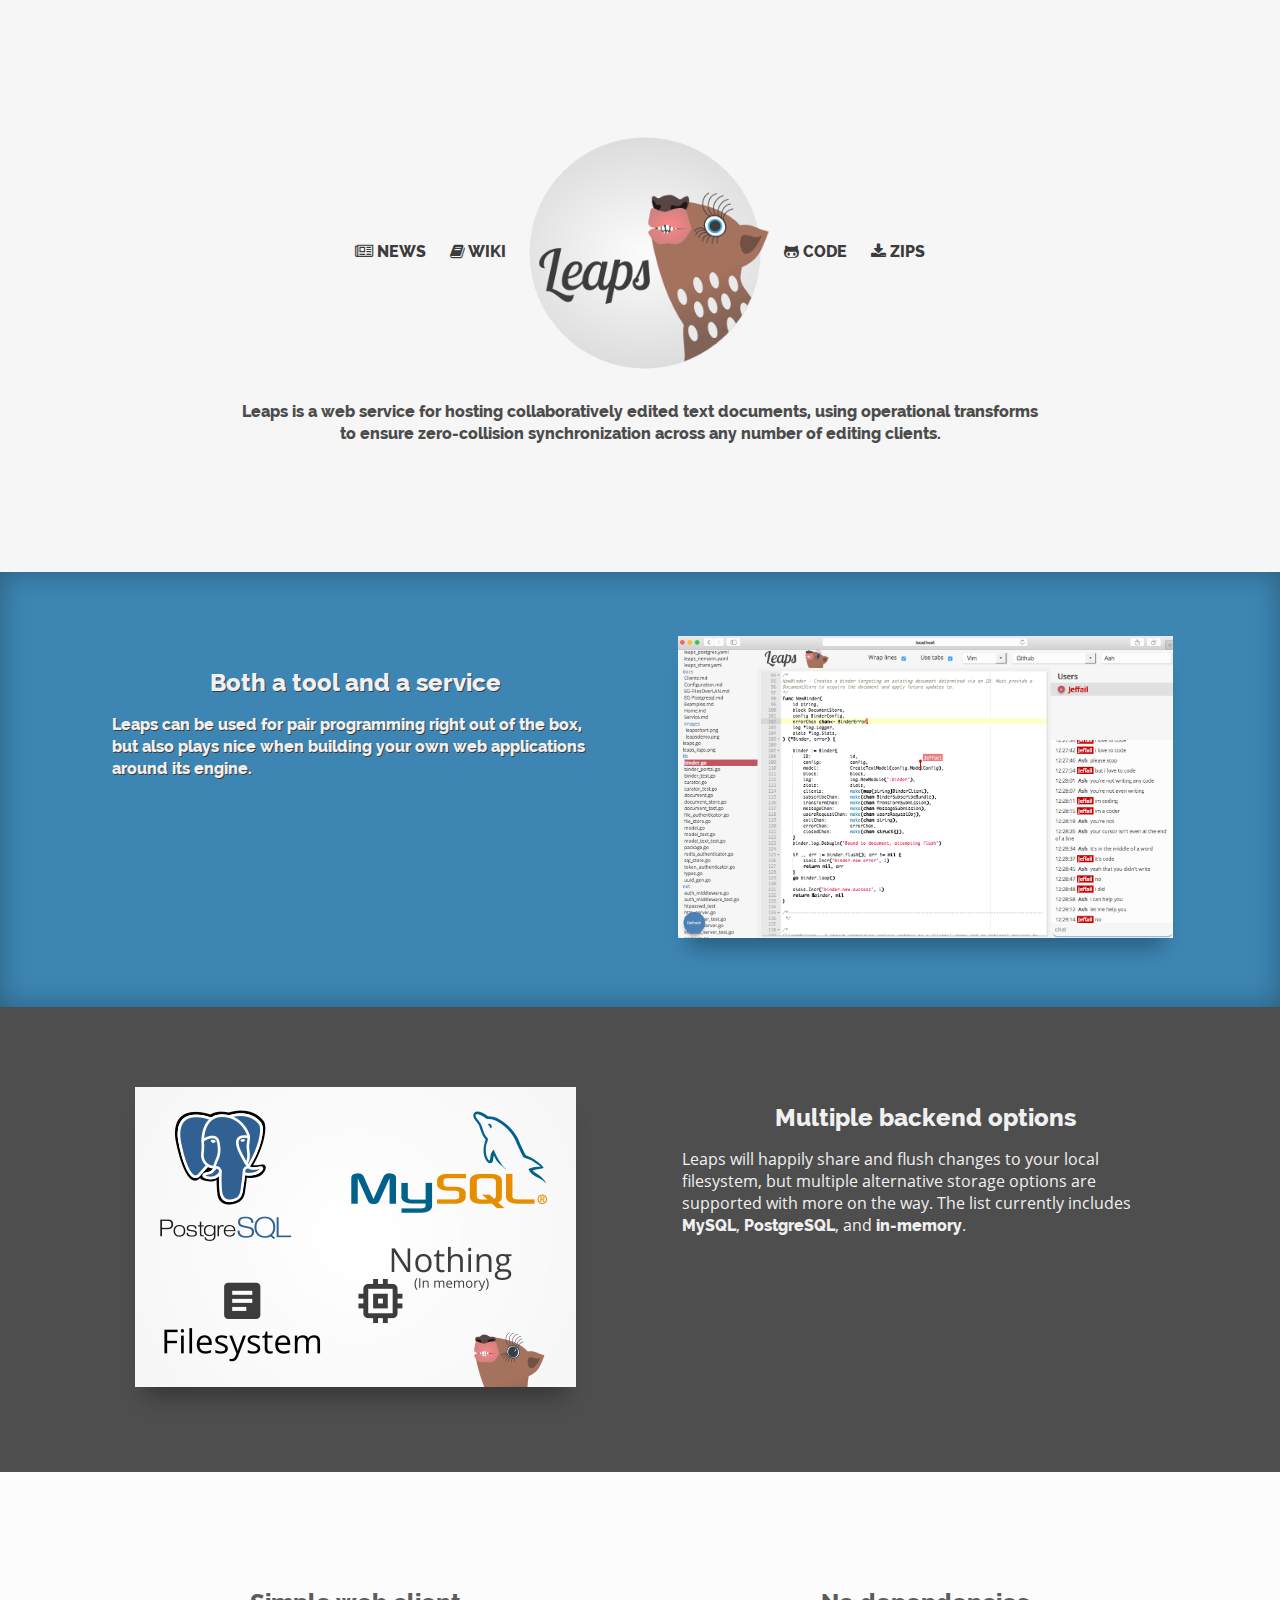
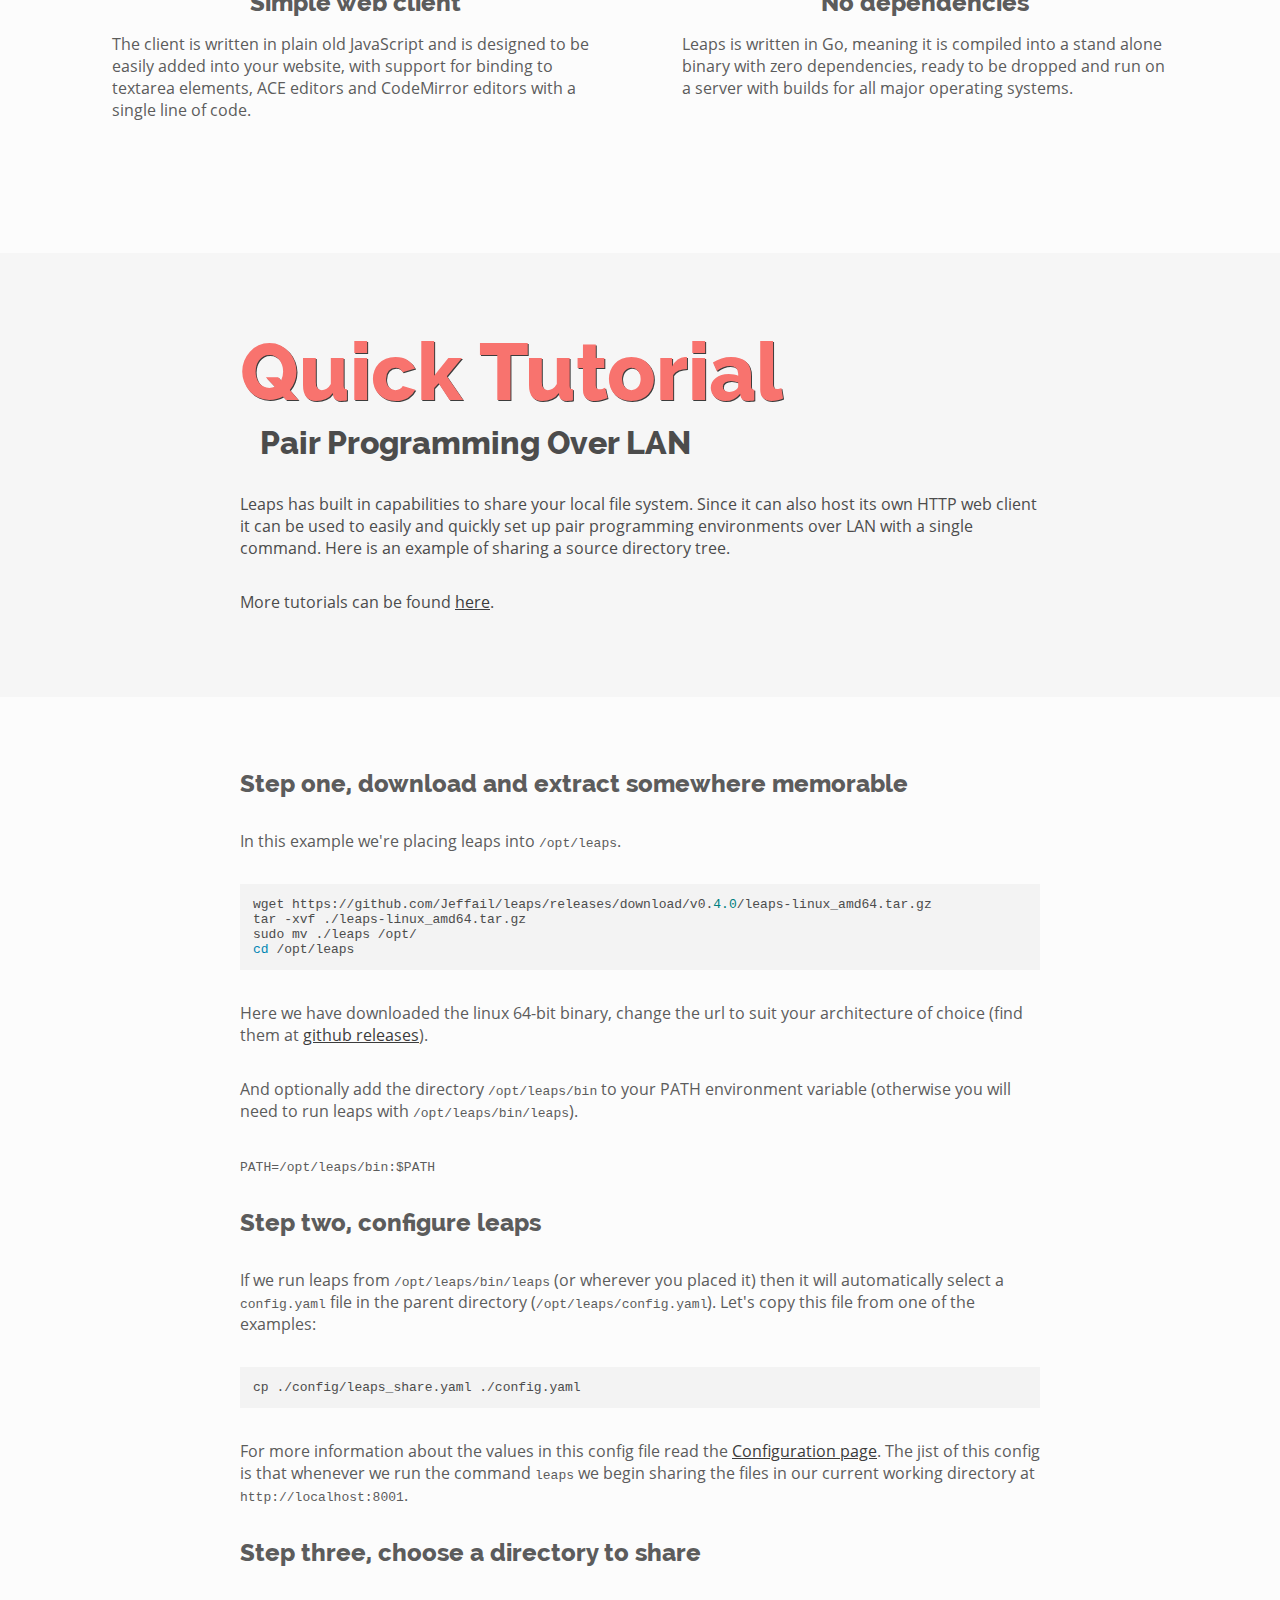
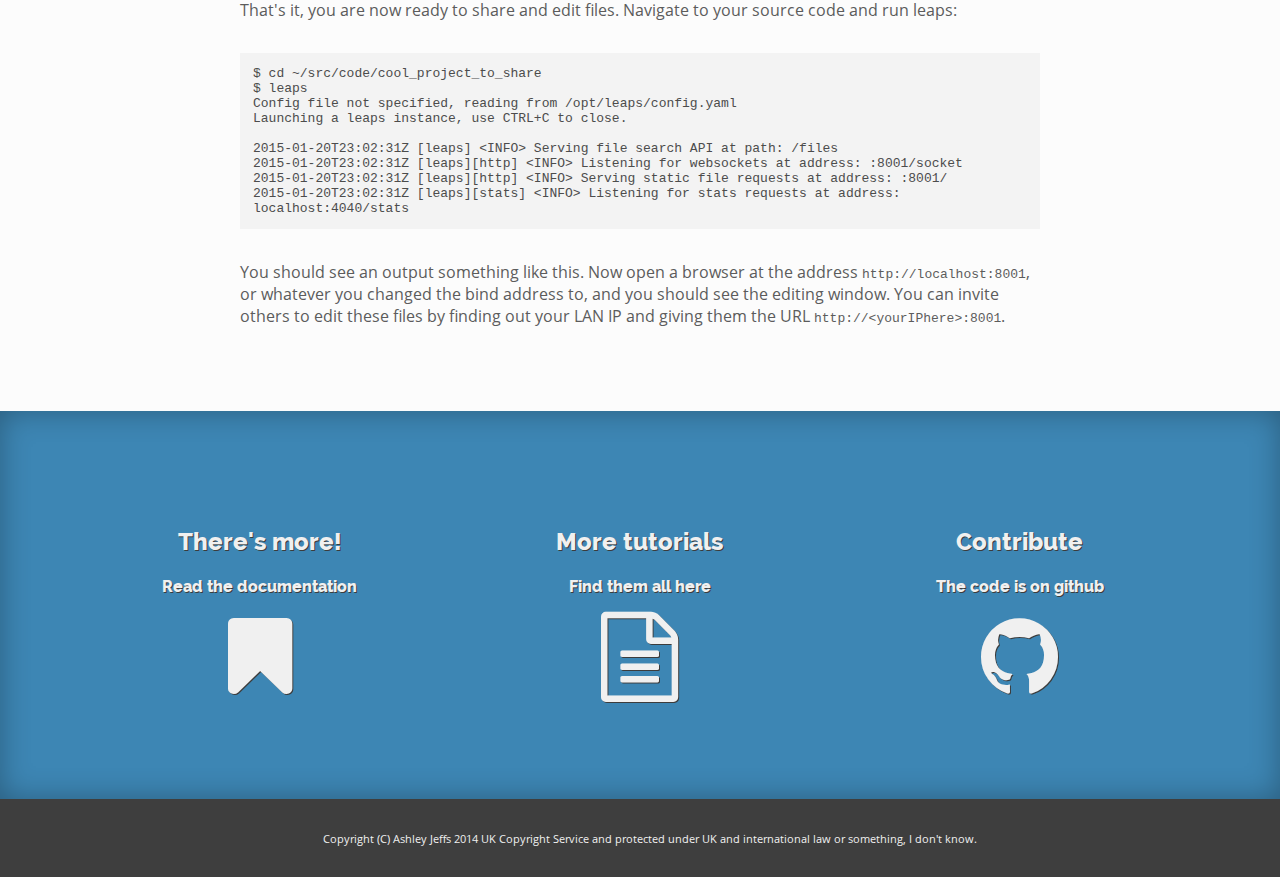
<file: index.html>
<!DOCTYPE html>
<html>
	<head>
		<meta charset="UTF-8">
		<meta name="description" content="Leaps, a shared text editing web service written in Golang">
		<meta name="robots" content="index,follow">
		<meta name="keywords" content="jeffail, Jeffail, JEFFAIL, Ashley Jeffs, ashley, jeffs, ashley jeffs, jeffail, ash jeffs, ashleyjeffs, leaps, golang, go, cloud hosting, text editing, collaborative, collaborative text editor">
		<meta name="viewport" content="width=device-width, initial-scale=1">
		<title>Leaps</title>
		<link rel="shortcut icon" href="favicon.ico?v=4">
		<link rel="stylesheet" type="text/css" href="css/creepy-font.css?v=v1.1.0-51-g9a4c4a3">
		<link rel="stylesheet" type="text/css" href="css/creepy.css?v=v1.1.0-51-g9a4c4a3">
		<script type="text/javascript" src="js/creepy.js?v=v1.1.0-51-g9a4c4a3"></script>
	</head>
	<body>
		<div class="ash pad-l-h">
			<div class="container pad-l-h">
				<div class="show-l show-m cols-4 mid-align-container">
					<a target="_blank" class="clean-url" href="https://twitter.com/jeffail">
						<strong><i class="fa fa-newspaper-o"></i> NEWS</strong>
					</a>
					<a target="_blank" class="clean-url" href="https://github.com/Jeffail/leaps/wiki">
						<strong><i class="fa fa-book"></i> WIKI</strong>
					</a>
					<img style="vertical-align: middle" class="img-m" src="images/leaps_logo.png" alt="leaps">
					<a target="_blank" class="clean-url" href="https://github.com/jeffail/leaps">
						<strong><i class="fa fa-github-alt"></i> CODE</strong>
					</a>
					<a target="_blank" class="clean-url" href="https://github.com/Jeffail/leaps/releases">
						<strong><i class="fa fa-download"></i> ZIPS</strong>
					</a>
				</div>
				<div class="show-s show-xs cols-2 mid-align-container">
					<img style="vertical-align: middle" class="img-m" src="images/leaps_logo.png" alt="leaps">
				</div>
				<div class="show-s show-xs cols-1 mid-align-container">
					<a target="_blank" class="clean-url" href="https://twitter.com/jeffail">
						<strong><i class="fa fa-newspaper-o"></i> NEWS</strong>
					</a>
					<a target="_blank" class="clean-url" href="https://github.com/Jeffail/leaps/wiki">
						<strong><i class="fa fa-book"></i> WIKI</strong>
					</a>
				</div>
				<div class="show-s show-xs cols-1 mid-align-container">
					<a target="_blank" class="clean-url" href="https://github.com/jeffail/leaps">
						<strong><i class="fa fa-github-alt"></i> CODE</strong>
					</a>
					<a target="_blank" class="clean-url" href="https://github.com/Jeffail/leaps/releases">
						<strong><i class="fa fa-download"></i> ZIPS</strong>
					</a>
				</div>
				<div class="cols-4">
					<div class="blog pad-l-w mid-align-container">
						<br>
						<strong>
Leaps is a web service for hosting collaboratively edited text documents, using operational transforms to ensure zero-collision synchronization across any number of editing clients.
						</strong>
					</div>
				</div>
			</div>
		</div>
		<!--
		<div class="light-grey zig-zag-border">
			<div style="height: 200px; display: block; background: url(&quot;images/leaps_share2_nodpi_ss.png&quot;) no-repeat scroll 50% / auto 300px transparent;" class="inset-shadow"></div>
		</div>
		-->
		<div class="blue vignette">
			<div class="container pad-l-h">
				<div class="cols-2">
					<div class="pad-m">
						<h2 class="mid-align-container">Both a tool and a service</h2>
						<p><strong>
Leaps can be used for pair programming right out of the box, but also plays nice when building your own web applications around its engine.
						</strong></p>
					</div>
				</div>
				<div class="cols-2">
					<div class="mid-align-container">
						<a target="_blank" href="images/leaps_share3_nodpi_ss.png">
							<img class="pop-out-screenshot" src="images/leaps_share3_nodpi_ss.png" />
						</a>
					</div>
				</div>
			</div>
		</div>
		<div class="grey">
			<div class="container pad-l-h">
				<div class="cols-2">
					<div class="mid-align-container pad-s">
						<img class="pop-out-promo" src="images/storage_options.png" />
					</div>
				</div>
				<div class="cols-2">
					<div class="pad-m">
						<h2 class="mid-align-container">Multiple backend options</h2>
						<p>
Leaps will happily share and flush changes to your local filesystem, but multiple alternative storage options are supported with more on the way. The list currently includes <strong>MySQL</strong>, <strong>PostgreSQL</strong>, and <strong>in-memory</strong>.
						</p>
					</div>
				</div>
			</div>
		</div>
		<div class="white pad-l-h">
			<div class="container">
				<div class="cols-2">
					<div class="pad-m">
						<h2 class="mid-align-container">Simple web client</h2>
						<p>
The client is written in plain old JavaScript and is designed to be easily added into your website, with support for binding to textarea elements, ACE editors and CodeMirror editors with a single line of code.
						</p>
					</div>
				</div>
				<div class="cols-2">
					<div class="pad-m">
						<h2 class="mid-align-container">No dependencies</h2>
						<p>
Leaps is written in Go, meaning it is compiled into a stand alone binary with zero dependencies, ready to be dropped and run on a server with builds for all major operating systems.
						</p>
					</div>
				</div>
			</div>
		</div>
		<div class="ash">
			<div class="container">
				<div class="cols-4">
					<div class="pad-l blog">
						<h2 id="quick-tutorial" class="script tutorial-title">Quick Tutorial</h2>
<h3 id="share-files-over-lan">Pair Programming Over LAN</h3>
<p>Leaps has built in capabilities to share your local file system. Since it can also host its own HTTP web client it can be used to easily and quickly set up pair programming environments over LAN with a single command. Here is an example of sharing a source directory tree.</p>
<p>More tutorials can be found <a href="https://github.com/Jeffail/leaps/wiki/Examples">here</a>.
					</div>
				</div>
			</div>
		</div>
		<div class="white">
			<div class="container">
				<div class="cols-4">
					<div class="pad-l blog">
<h2 id="step-one-download-and-extract-somewhere-memorable">Step one, download and extract somewhere memorable</h2>
<p>In this example we&#39;re placing leaps into <code>/opt/leaps</code>.</p>
<pre><code class="lang-bash">wget https://github.com/Jeffail/leaps/releases/download/v0.<span class="hljs-number">4.0</span>/leaps-linux_amd64.tar.gz
tar -xvf ./leaps-linux_amd64.tar.gz
sudo mv ./leaps /opt/
<span class="hljs-built_in">cd</span> /opt/leaps
</code></pre>
<p>Here we have downloaded the linux 64-bit binary, change the url to suit your architecture of choice (find them at <a href="https://github.com/Jeffail/leaps/releases">github releases</a>).</p>
<p>And optionally add the directory <code>/opt/leaps/bin</code> to your PATH environment variable (otherwise you will need to run leaps with <code>/opt/leaps/bin/leaps</code>).</p>
<p><code>PATH=/opt/leaps/bin:$PATH</code></p>
<h2 id="step-two-configure-leaps">Step two, configure leaps</h2>
<p>If we run leaps from <code>/opt/leaps/bin/leaps</code> (or wherever you placed it) then it will automatically select a <code>config.yaml</code> file in the parent directory (<code>/opt/leaps/config.yaml</code>). Let&#39;s copy this file from one of the examples:</p>
<pre><code class="lang-bash">cp ./config/leaps_share.yaml ./config.yaml
</code></pre>
<p>For more information about the values in this config file read the <a href="https://github.com/Jeffail/leaps/wiki/Configuration">Configuration page</a>. The jist of this config is that whenever we run the command <code>leaps</code> we begin sharing the files in our current working directory at <code>http://localhost:8001</code>.</p>
<h2 id="step-three-choose-a-directory-to-share">Step three, choose a directory to share</h2>
<p>That&#39;s it, you are now ready to share and edit files. Navigate to your source code and run leaps:</p>
<pre><code>$ cd ~/src/code/cool<span class="hljs-emphasis">_project_</span>to<span class="hljs-emphasis">_share
$ leaps
Config file not specified, reading from /opt/leaps/config.yaml
Launching a leaps instance, use CTRL+C to close.

</span>2015-01-20T23:02:31Z [leaps] &lt;INFO&gt; Serving file search API at path: /files
2015-01-20T23:02:31Z [leaps][http] &lt;INFO&gt; Listening for websockets at address: :8001/socket
2015-01-20T23:02:31Z [leaps][http] &lt;INFO&gt; Serving static file requests at address: :8001/
2015-01-20T23:02:31Z [leaps][stats] &lt;INFO&gt; Listening for stats requests at address: localhost:4040/stats
</code></pre><p>You should see an output something like this. Now open a browser at the address <code>http://localhost:8001</code>, or whatever you changed the bind address to, and you should see the editing window. You can invite others to edit these files by finding out your LAN IP and giving them the URL <code>http://&lt;yourIPhere&gt;:8001</code>.</p>
					</div>
				</div>
			</div>
		</div>
		<div class="blue vignette">
			<div class="container pad-l-h">
				<div class="cols-1-3">
					<a style="text-decoration:none" href="https://github.com/Jeffail/leaps/wiki">
						<div class="pad-m mid-align-container">
							<h2>There's more!</h2>
							<p><strong>
Read the documentation
							</strong></p>
							<i class="extra-large-icon fa fa-bookmark"></i>
						</div>
					</a>
				</div>
				<div class="cols-1-3">
					<a style="text-decoration:none" href="https://github.com/Jeffail/leaps/wiki/Examples">
						<div class="pad-m mid-align-container">
							<h2>More tutorials</h2>
							<p><strong>
Find them all here
							</strong></p>
							<i class="extra-large-icon fa fa-file-text-o"></i>
						</div>
					</a>
				</div>
				<div class="cols-1-3">
					<a style="text-decoration:none" href="https://github.com/jeffail/leaps">
						<div class="pad-m mid-align-container">
							<h2>Contribute</h2>
							<p><strong>
The code is on github
							</strong></p>
							<i class="extra-large-icon fa fa-github"></i>
						</div>
					</a>
				</div>
			</div>
		</div>
		<div class="dark-grey">
			<div class="container mid-align-container small-print">
				<p>
Copyright (C) Ashley Jeffs 2014 UK Copyright Service and protected under UK and international law or something, I don't know.
				</p>
			</div>
		</div>
	</body>
</html>
</file>
<file: css/creepy-font.css>
@font-face {
	font-family: creepy_font;
	src: local(creepy_font), url('../fonts/OpenSans-Regular.woff2') format('woff2'),
	     local(creepy_font), url('../fonts/OpenSans-Regular.woff') format('woff'),
	     local(creepy_font), url('../fonts/OpenSans-Regular.ttf') format('opentype');
}

@font-face {
	font-family: creepy_header_font;
	src: local(creepy_header_font), url('../fonts/Raleway-ExtraBold.woff2') format('woff2'),
	     local(creepy_header_font), url('../fonts/Raleway-ExtraBold.woff') format('woff'),
	     local(creepy_header_font), url('../fonts/Raleway-ExtraBold.ttf') format('opentype');
}

body, html, a {
	font-family: "creepy_font", "Open Sans", "Helvetica Neue", Helvetica, Arial, sans-serif;
	font-weight: 300;
}

h1, h2, h3, h4, h5, button, strong, .button, .round-button {
	font-family: "creepy_header_font", "Raleway", Georgia, "Times New Roman", Times, serif;
}
</file>
<file: css/creepy.css>
.button,.fa,.fa-stack,.flat-circle-button,.round-button{display:inline-block}body,html,pre{word-wrap:break-word}.center-text,.fa-fw,.fa-li,.fa-stack-1x,.fa-stack-2x,.mid-align-container{text-align:center}.button,button{box-shadow:0 3px 0 -1px rgba(48,48,48,.2);border:0;border-radius:4px;padding:10px 30px;text-decoration:none;cursor:hand;cursor:pointer}.button:active,.button:focus,.button:hover,button:active,button:focus,button:hover{box-shadow:0 4px 1px -1px rgba(48,48,48,.2)}.flat-circle-button,.round-button{border-radius:40px;width:80px;height:80px;text-align:center;vertical-align:middle;text-decoration:none;cursor:pointer}.flat-circle-button{border:2px solid #5c5c5c}.round-button{box-shadow:0 10px 8px -4px rgba(38,38,38,.4);border:0}.round-button:active,.round-button:focus,.round-button:hover{box-shadow:0 14px 12px -4px rgba(38,38,38,.4);position:relative;top:-3px}.flat-circle-button>span,.round-button>span{position:relative;top:37%}.flat-circle-button>.large-icon,.round-button>.large-icon{position:relative;top:10%}.white{color:#5c5c5c;background-color:#fcfcfc}.dark-white,pre{background-color:#F3F3F3;color:#4c4c4c}.light-blue{color:#fcfcfc;text-shadow:1px 1px 0 #3c3c3c;background-color:#42A7CA}.blue,.blue a,.red{text-shadow:1px 1px 0 #3c3c3c;color:#f0f0f0}.blue,.blue a{background-color:#3D86B4}.red{background-color:#DA5360}.light-pink{color:#5c5c5c;background-color:#FFE6E9}.pink{color:#f0f0f0;text-shadow:1px 1px 0 #3c3c3c;background-color:#DA5383}.cream{color:#5c5c5c;background-color:#E9DCCB}.brown,.dark-grey,.grey{color:#f0f0f0}.brown{text-shadow:1px 1px 0 #3c3c3c;background-color:#CB8273}.dark-grey{background-color:#3E3E3E}.grey{background-color:#4E4E4E}.light-grey{color:#3c3c3c;background-color:#E0E0E0}.ash{color:#4c4c4c;background-color:#F6F6F6}.box{box-shadow:2px 2px 3px rgba(20,20,20,.3)}.light-box{box-shadow:1px 1px 2px rgba(20,20,20,.3)}.light-url{color:#f0f0f0}.vignette{box-shadow:inset 0 0 30px rgba(0,0,0,.3)}.pop-out-promo,.pop-out-screenshot{box-shadow:0 20px 20px -10px rgba(0,0,0,.3)}/*!
 *  Font Awesome 4.2.0 by @davegandy - http://fontawesome.io - @fontawesome
 *  License - http://fontawesome.io/license (Font: SIL OFL 1.1, CSS: MIT License)
 */@font-face{font-family:FontAwesome;src:url(../fonts/fontawesome-webfont.eot?v=4.2.0);src:url(../fonts/fontawesome-webfont.eot?#iefix&v=4.2.0)format('embedded-opentype'),url(../fonts/fontawesome-webfont.woff?v=4.2.0)format('woff'),url(../fonts/fontawesome-webfont.ttf?v=4.2.0)format('truetype'),url(../fonts/fontawesome-webfont.svg?v=4.2.0#fontawesomeregular)format('svg');font-weight:400;font-style:normal}.fa{font:normal normal normal 14px/1 FontAwesome;font-size:inherit;text-rendering:auto;-webkit-font-smoothing:antialiased;-moz-osx-font-smoothing:grayscale}.fa-lg{font-size:1.33333333em;line-height:.75em;vertical-align:-15%}.fa-2x{font-size:2em}.fa-3x{font-size:3em}.fa-4x{font-size:4em}.fa-5x{font-size:5em}.fa-fw{width:1.28571429em}.fa-ul{padding-left:0;margin-left:2.14285714em;list-style-type:none}.fa-ul>li{position:relative}.fa-li{position:absolute;left:-2.14285714em;width:2.14285714em;top:.14285714em}.fa-li.fa-lg{left:-1.85714286em}.fa-border{padding:.2em .25em .15em;border:.08em solid #eee;border-radius:.1em}.pull-right{float:right}.pull-left{float:left}.fa.pull-left{margin-right:.3em}.fa.pull-right{margin-left:.3em}.fa-spin{-webkit-animation:fa-spin 2s infinite linear;animation:fa-spin 2s infinite linear}@-webkit-keyframes fa-spin{0%{-webkit-transform:rotate(0);transform:rotate(0)}100%{-webkit-transform:rotate(359deg);transform:rotate(359deg)}}@keyframes fa-spin{0%{-webkit-transform:rotate(0);transform:rotate(0)}100%{-webkit-transform:rotate(359deg);transform:rotate(359deg)}}.fa-rotate-90{filter:progid:DXImageTransform.Microsoft.BasicImage(rotation=1);-webkit-transform:rotate(90deg);-ms-transform:rotate(90deg);transform:rotate(90deg)}.fa-rotate-180{filter:progid:DXImageTransform.Microsoft.BasicImage(rotation=2);-webkit-transform:rotate(180deg);-ms-transform:rotate(180deg);transform:rotate(180deg)}.fa-rotate-270{filter:progid:DXImageTransform.Microsoft.BasicImage(rotation=3);-webkit-transform:rotate(270deg);-ms-transform:rotate(270deg);transform:rotate(270deg)}.fa-flip-horizontal{filter:progid:DXImageTransform.Microsoft.BasicImage(rotation=0, mirror=1);-webkit-transform:scale(-1,1);-ms-transform:scale(-1,1);transform:scale(-1,1)}.fa-flip-vertical{filter:progid:DXImageTransform.Microsoft.BasicImage(rotation=2, mirror=1);-webkit-transform:scale(1,-1);-ms-transform:scale(1,-1);transform:scale(1,-1)}:root .fa-flip-horizontal,:root .fa-flip-vertical,:root .fa-rotate-180,:root .fa-rotate-270,:root .fa-rotate-90{filter:none}.fa-stack{position:relative;width:2em;height:2em;line-height:2em;vertical-align:middle}.fa-stack-1x,.fa-stack-2x{position:absolute;left:0;width:100%}.overlap-down,.overlap-left,.overlap-right,.overlap-up,.overlap-way-down,.overlap-way-left,.overlap-way-right,.overlap-way-up,.zig-zag-border{position:relative}.fa-stack-1x{line-height:inherit}.fa-stack-2x{font-size:2em}.fa-inverse{color:#fff}.fa-glass:before{content:"\f000"}.fa-music:before{content:"\f001"}.fa-search:before{content:"\f002"}.fa-envelope-o:before{content:"\f003"}.fa-heart:before{content:"\f004"}.fa-star:before{content:"\f005"}.fa-star-o:before{content:"\f006"}.fa-user:before{content:"\f007"}.fa-film:before{content:"\f008"}.fa-th-large:before{content:"\f009"}.fa-th:before{content:"\f00a"}.fa-th-list:before{content:"\f00b"}.fa-check:before{content:"\f00c"}.fa-close:before,.fa-remove:before,.fa-times:before{content:"\f00d"}.fa-search-plus:before{content:"\f00e"}.fa-search-minus:before{content:"\f010"}.fa-power-off:before{content:"\f011"}.fa-signal:before{content:"\f012"}.fa-cog:before,.fa-gear:before{content:"\f013"}.fa-trash-o:before{content:"\f014"}.fa-home:before{content:"\f015"}.fa-file-o:before{content:"\f016"}.fa-clock-o:before{content:"\f017"}.fa-road:before{content:"\f018"}.fa-download:before{content:"\f019"}.fa-arrow-circle-o-down:before{content:"\f01a"}.fa-arrow-circle-o-up:before{content:"\f01b"}.fa-inbox:before{content:"\f01c"}.fa-play-circle-o:before{content:"\f01d"}.fa-repeat:before,.fa-rotate-right:before{content:"\f01e"}.fa-refresh:before{content:"\f021"}.fa-list-alt:before{content:"\f022"}.fa-lock:before{content:"\f023"}.fa-flag:before{content:"\f024"}.fa-headphones:before{content:"\f025"}.fa-volume-off:before{content:"\f026"}.fa-volume-down:before{content:"\f027"}.fa-volume-up:before{content:"\f028"}.fa-qrcode:before{content:"\f029"}.fa-barcode:before{content:"\f02a"}.fa-tag:before{content:"\f02b"}.fa-tags:before{content:"\f02c"}.fa-book:before{content:"\f02d"}.fa-bookmark:before{content:"\f02e"}.fa-print:before{content:"\f02f"}.fa-camera:before{content:"\f030"}.fa-font:before{content:"\f031"}.fa-bold:before{content:"\f032"}.fa-italic:before{content:"\f033"}.fa-text-height:before{content:"\f034"}.fa-text-width:before{content:"\f035"}.fa-align-left:before{content:"\f036"}.fa-align-center:before{content:"\f037"}.fa-align-right:before{content:"\f038"}.fa-align-justify:before{content:"\f039"}.fa-list:before{content:"\f03a"}.fa-dedent:before,.fa-outdent:before{content:"\f03b"}.fa-indent:before{content:"\f03c"}.fa-video-camera:before{content:"\f03d"}.fa-image:before,.fa-photo:before,.fa-picture-o:before{content:"\f03e"}.fa-pencil:before{content:"\f040"}.fa-map-marker:before{content:"\f041"}.fa-adjust:before{content:"\f042"}.fa-tint:before{content:"\f043"}.fa-edit:before,.fa-pencil-square-o:before{content:"\f044"}.fa-share-square-o:before{content:"\f045"}.fa-check-square-o:before{content:"\f046"}.fa-arrows:before{content:"\f047"}.fa-step-backward:before{content:"\f048"}.fa-fast-backward:before{content:"\f049"}.fa-backward:before{content:"\f04a"}.fa-play:before{content:"\f04b"}.fa-pause:before{content:"\f04c"}.fa-stop:before{content:"\f04d"}.fa-forward:before{content:"\f04e"}.fa-fast-forward:before{content:"\f050"}.fa-step-forward:before{content:"\f051"}.fa-eject:before{content:"\f052"}.fa-chevron-left:before{content:"\f053"}.fa-chevron-right:before{content:"\f054"}.fa-plus-circle:before{content:"\f055"}.fa-minus-circle:before{content:"\f056"}.fa-times-circle:before{content:"\f057"}.fa-check-circle:before{content:"\f058"}.fa-question-circle:before{content:"\f059"}.fa-info-circle:before{content:"\f05a"}.fa-crosshairs:before{content:"\f05b"}.fa-times-circle-o:before{content:"\f05c"}.fa-check-circle-o:before{content:"\f05d"}.fa-ban:before{content:"\f05e"}.fa-arrow-left:before{content:"\f060"}.fa-arrow-right:before{content:"\f061"}.fa-arrow-up:before{content:"\f062"}.fa-arrow-down:before{content:"\f063"}.fa-mail-forward:before,.fa-share:before{content:"\f064"}.fa-expand:before{content:"\f065"}.fa-compress:before{content:"\f066"}.fa-plus:before{content:"\f067"}.fa-minus:before{content:"\f068"}.fa-asterisk:before{content:"\f069"}.fa-exclamation-circle:before{content:"\f06a"}.fa-gift:before{content:"\f06b"}.fa-leaf:before{content:"\f06c"}.fa-fire:before{content:"\f06d"}.fa-eye:before{content:"\f06e"}.fa-eye-slash:before{content:"\f070"}.fa-exclamation-triangle:before,.fa-warning:before{content:"\f071"}.fa-plane:before{content:"\f072"}.fa-calendar:before{content:"\f073"}.fa-random:before{content:"\f074"}.fa-comment:before{content:"\f075"}.fa-magnet:before{content:"\f076"}.fa-chevron-up:before{content:"\f077"}.fa-chevron-down:before{content:"\f078"}.fa-retweet:before{content:"\f079"}.fa-shopping-cart:before{content:"\f07a"}.fa-folder:before{content:"\f07b"}.fa-folder-open:before{content:"\f07c"}.fa-arrows-v:before{content:"\f07d"}.fa-arrows-h:before{content:"\f07e"}.fa-bar-chart-o:before,.fa-bar-chart:before{content:"\f080"}.fa-twitter-square:before{content:"\f081"}.fa-facebook-square:before{content:"\f082"}.fa-camera-retro:before{content:"\f083"}.fa-key:before{content:"\f084"}.fa-cogs:before,.fa-gears:before{content:"\f085"}.fa-comments:before{content:"\f086"}.fa-thumbs-o-up:before{content:"\f087"}.fa-thumbs-o-down:before{content:"\f088"}.fa-star-half:before{content:"\f089"}.fa-heart-o:before{content:"\f08a"}.fa-sign-out:before{content:"\f08b"}.fa-linkedin-square:before{content:"\f08c"}.fa-thumb-tack:before{content:"\f08d"}.fa-external-link:before{content:"\f08e"}.fa-sign-in:before{content:"\f090"}.fa-trophy:before{content:"\f091"}.fa-github-square:before{content:"\f092"}.fa-upload:before{content:"\f093"}.fa-lemon-o:before{content:"\f094"}.fa-phone:before{content:"\f095"}.fa-square-o:before{content:"\f096"}.fa-bookmark-o:before{content:"\f097"}.fa-phone-square:before{content:"\f098"}.fa-twitter:before{content:"\f099"}.fa-facebook:before{content:"\f09a"}.fa-github:before{content:"\f09b"}.fa-unlock:before{content:"\f09c"}.fa-credit-card:before{content:"\f09d"}.fa-rss:before{content:"\f09e"}.fa-hdd-o:before{content:"\f0a0"}.fa-bullhorn:before{content:"\f0a1"}.fa-bell:before{content:"\f0f3"}.fa-certificate:before{content:"\f0a3"}.fa-hand-o-right:before{content:"\f0a4"}.fa-hand-o-left:before{content:"\f0a5"}.fa-hand-o-up:before{content:"\f0a6"}.fa-hand-o-down:before{content:"\f0a7"}.fa-arrow-circle-left:before{content:"\f0a8"}.fa-arrow-circle-right:before{content:"\f0a9"}.fa-arrow-circle-up:before{content:"\f0aa"}.fa-arrow-circle-down:before{content:"\f0ab"}.fa-globe:before{content:"\f0ac"}.fa-wrench:before{content:"\f0ad"}.fa-tasks:before{content:"\f0ae"}.fa-filter:before{content:"\f0b0"}.fa-briefcase:before{content:"\f0b1"}.fa-arrows-alt:before{content:"\f0b2"}.fa-group:before,.fa-users:before{content:"\f0c0"}.fa-chain:before,.fa-link:before{content:"\f0c1"}.fa-cloud:before{content:"\f0c2"}.fa-flask:before{content:"\f0c3"}.fa-cut:before,.fa-scissors:before{content:"\f0c4"}.fa-copy:before,.fa-files-o:before{content:"\f0c5"}.fa-paperclip:before{content:"\f0c6"}.fa-floppy-o:before,.fa-save:before{content:"\f0c7"}.fa-square:before{content:"\f0c8"}.fa-bars:before,.fa-navicon:before,.fa-reorder:before{content:"\f0c9"}.fa-list-ul:before{content:"\f0ca"}.fa-list-ol:before{content:"\f0cb"}.fa-strikethrough:before{content:"\f0cc"}.fa-underline:before{content:"\f0cd"}.fa-table:before{content:"\f0ce"}.fa-magic:before{content:"\f0d0"}.fa-truck:before{content:"\f0d1"}.fa-pinterest:before{content:"\f0d2"}.fa-pinterest-square:before{content:"\f0d3"}.fa-google-plus-square:before{content:"\f0d4"}.fa-google-plus:before{content:"\f0d5"}.fa-money:before{content:"\f0d6"}.fa-caret-down:before{content:"\f0d7"}.fa-caret-up:before{content:"\f0d8"}.fa-caret-left:before{content:"\f0d9"}.fa-caret-right:before{content:"\f0da"}.fa-columns:before{content:"\f0db"}.fa-sort:before,.fa-unsorted:before{content:"\f0dc"}.fa-sort-desc:before,.fa-sort-down:before{content:"\f0dd"}.fa-sort-asc:before,.fa-sort-up:before{content:"\f0de"}.fa-envelope:before{content:"\f0e0"}.fa-linkedin:before{content:"\f0e1"}.fa-rotate-left:before,.fa-undo:before{content:"\f0e2"}.fa-gavel:before,.fa-legal:before{content:"\f0e3"}.fa-dashboard:before,.fa-tachometer:before{content:"\f0e4"}.fa-comment-o:before{content:"\f0e5"}.fa-comments-o:before{content:"\f0e6"}.fa-bolt:before,.fa-flash:before{content:"\f0e7"}.fa-sitemap:before{content:"\f0e8"}.fa-umbrella:before{content:"\f0e9"}.fa-clipboard:before,.fa-paste:before{content:"\f0ea"}.fa-lightbulb-o:before{content:"\f0eb"}.fa-exchange:before{content:"\f0ec"}.fa-cloud-download:before{content:"\f0ed"}.fa-cloud-upload:before{content:"\f0ee"}.fa-user-md:before{content:"\f0f0"}.fa-stethoscope:before{content:"\f0f1"}.fa-suitcase:before{content:"\f0f2"}.fa-bell-o:before{content:"\f0a2"}.fa-coffee:before{content:"\f0f4"}.fa-cutlery:before{content:"\f0f5"}.fa-file-text-o:before{content:"\f0f6"}.fa-building-o:before{content:"\f0f7"}.fa-hospital-o:before{content:"\f0f8"}.fa-ambulance:before{content:"\f0f9"}.fa-medkit:before{content:"\f0fa"}.fa-fighter-jet:before{content:"\f0fb"}.fa-beer:before{content:"\f0fc"}.fa-h-square:before{content:"\f0fd"}.fa-plus-square:before{content:"\f0fe"}.fa-angle-double-left:before{content:"\f100"}.fa-angle-double-right:before{content:"\f101"}.fa-angle-double-up:before{content:"\f102"}.fa-angle-double-down:before{content:"\f103"}.fa-angle-left:before{content:"\f104"}.fa-angle-right:before{content:"\f105"}.fa-angle-up:before{content:"\f106"}.fa-angle-down:before{content:"\f107"}.fa-desktop:before{content:"\f108"}.fa-laptop:before{content:"\f109"}.fa-tablet:before{content:"\f10a"}.fa-mobile-phone:before,.fa-mobile:before{content:"\f10b"}.fa-circle-o:before{content:"\f10c"}.fa-quote-left:before{content:"\f10d"}.fa-quote-right:before{content:"\f10e"}.fa-spinner:before{content:"\f110"}.fa-circle:before{content:"\f111"}.fa-mail-reply:before,.fa-reply:before{content:"\f112"}.fa-github-alt:before{content:"\f113"}.fa-folder-o:before{content:"\f114"}.fa-folder-open-o:before{content:"\f115"}.fa-smile-o:before{content:"\f118"}.fa-frown-o:before{content:"\f119"}.fa-meh-o:before{content:"\f11a"}.fa-gamepad:before{content:"\f11b"}.fa-keyboard-o:before{content:"\f11c"}.fa-flag-o:before{content:"\f11d"}.fa-flag-checkered:before{content:"\f11e"}.fa-terminal:before{content:"\f120"}.fa-code:before{content:"\f121"}.fa-mail-reply-all:before,.fa-reply-all:before{content:"\f122"}.fa-star-half-empty:before,.fa-star-half-full:before,.fa-star-half-o:before{content:"\f123"}.fa-location-arrow:before{content:"\f124"}.fa-crop:before{content:"\f125"}.fa-code-fork:before{content:"\f126"}.fa-chain-broken:before,.fa-unlink:before{content:"\f127"}.fa-question:before{content:"\f128"}.fa-info:before{content:"\f129"}.fa-exclamation:before{content:"\f12a"}.fa-superscript:before{content:"\f12b"}.fa-subscript:before{content:"\f12c"}.fa-eraser:before{content:"\f12d"}.fa-puzzle-piece:before{content:"\f12e"}.fa-microphone:before{content:"\f130"}.fa-microphone-slash:before{content:"\f131"}.fa-shield:before{content:"\f132"}.fa-calendar-o:before{content:"\f133"}.fa-fire-extinguisher:before{content:"\f134"}.fa-rocket:before{content:"\f135"}.fa-maxcdn:before{content:"\f136"}.fa-chevron-circle-left:before{content:"\f137"}.fa-chevron-circle-right:before{content:"\f138"}.fa-chevron-circle-up:before{content:"\f139"}.fa-chevron-circle-down:before{content:"\f13a"}.fa-html5:before{content:"\f13b"}.fa-css3:before{content:"\f13c"}.fa-anchor:before{content:"\f13d"}.fa-unlock-alt:before{content:"\f13e"}.fa-bullseye:before{content:"\f140"}.fa-ellipsis-h:before{content:"\f141"}.fa-ellipsis-v:before{content:"\f142"}.fa-rss-square:before{content:"\f143"}.fa-play-circle:before{content:"\f144"}.fa-ticket:before{content:"\f145"}.fa-minus-square:before{content:"\f146"}.fa-minus-square-o:before{content:"\f147"}.fa-level-up:before{content:"\f148"}.fa-level-down:before{content:"\f149"}.fa-check-square:before{content:"\f14a"}.fa-pencil-square:before{content:"\f14b"}.fa-external-link-square:before{content:"\f14c"}.fa-share-square:before{content:"\f14d"}.fa-compass:before{content:"\f14e"}.fa-caret-square-o-down:before,.fa-toggle-down:before{content:"\f150"}.fa-caret-square-o-up:before,.fa-toggle-up:before{content:"\f151"}.fa-caret-square-o-right:before,.fa-toggle-right:before{content:"\f152"}.fa-eur:before,.fa-euro:before{content:"\f153"}.fa-gbp:before{content:"\f154"}.fa-dollar:before,.fa-usd:before{content:"\f155"}.fa-inr:before,.fa-rupee:before{content:"\f156"}.fa-cny:before,.fa-jpy:before,.fa-rmb:before,.fa-yen:before{content:"\f157"}.fa-rouble:before,.fa-rub:before,.fa-ruble:before{content:"\f158"}.fa-krw:before,.fa-won:before{content:"\f159"}.fa-bitcoin:before,.fa-btc:before{content:"\f15a"}.fa-file:before{content:"\f15b"}.fa-file-text:before{content:"\f15c"}.fa-sort-alpha-asc:before{content:"\f15d"}.fa-sort-alpha-desc:before{content:"\f15e"}.fa-sort-amount-asc:before{content:"\f160"}.fa-sort-amount-desc:before{content:"\f161"}.fa-sort-numeric-asc:before{content:"\f162"}.fa-sort-numeric-desc:before{content:"\f163"}.fa-thumbs-up:before{content:"\f164"}.fa-thumbs-down:before{content:"\f165"}.fa-youtube-square:before{content:"\f166"}.fa-youtube:before{content:"\f167"}.fa-xing:before{content:"\f168"}.fa-xing-square:before{content:"\f169"}.fa-youtube-play:before{content:"\f16a"}.fa-dropbox:before{content:"\f16b"}.fa-stack-overflow:before{content:"\f16c"}.fa-instagram:before{content:"\f16d"}.fa-flickr:before{content:"\f16e"}.fa-adn:before{content:"\f170"}.fa-bitbucket:before{content:"\f171"}.fa-bitbucket-square:before{content:"\f172"}.fa-tumblr:before{content:"\f173"}.fa-tumblr-square:before{content:"\f174"}.fa-long-arrow-down:before{content:"\f175"}.fa-long-arrow-up:before{content:"\f176"}.fa-long-arrow-left:before{content:"\f177"}.fa-long-arrow-right:before{content:"\f178"}.fa-apple:before{content:"\f179"}.fa-windows:before{content:"\f17a"}.fa-android:before{content:"\f17b"}.fa-linux:before{content:"\f17c"}.fa-dribbble:before{content:"\f17d"}.fa-skype:before{content:"\f17e"}.fa-foursquare:before{content:"\f180"}.fa-trello:before{content:"\f181"}.fa-female:before{content:"\f182"}.fa-male:before{content:"\f183"}.fa-gittip:before{content:"\f184"}.fa-sun-o:before{content:"\f185"}.fa-moon-o:before{content:"\f186"}.fa-archive:before{content:"\f187"}.fa-bug:before{content:"\f188"}.fa-vk:before{content:"\f189"}.fa-weibo:before{content:"\f18a"}.fa-renren:before{content:"\f18b"}.fa-pagelines:before{content:"\f18c"}.fa-stack-exchange:before{content:"\f18d"}.fa-arrow-circle-o-right:before{content:"\f18e"}.fa-arrow-circle-o-left:before{content:"\f190"}.fa-caret-square-o-left:before,.fa-toggle-left:before{content:"\f191"}.fa-dot-circle-o:before{content:"\f192"}.fa-wheelchair:before{content:"\f193"}.fa-vimeo-square:before{content:"\f194"}.fa-try:before,.fa-turkish-lira:before{content:"\f195"}.fa-plus-square-o:before{content:"\f196"}.fa-space-shuttle:before{content:"\f197"}.fa-slack:before{content:"\f198"}.fa-envelope-square:before{content:"\f199"}.fa-wordpress:before{content:"\f19a"}.fa-openid:before{content:"\f19b"}.fa-bank:before,.fa-institution:before,.fa-university:before{content:"\f19c"}.fa-graduation-cap:before,.fa-mortar-board:before{content:"\f19d"}.fa-yahoo:before{content:"\f19e"}.fa-google:before{content:"\f1a0"}.fa-reddit:before{content:"\f1a1"}.fa-reddit-square:before{content:"\f1a2"}.fa-stumbleupon-circle:before{content:"\f1a3"}.fa-stumbleupon:before{content:"\f1a4"}.fa-delicious:before{content:"\f1a5"}.fa-digg:before{content:"\f1a6"}.fa-pied-piper:before{content:"\f1a7"}.fa-pied-piper-alt:before{content:"\f1a8"}.fa-drupal:before{content:"\f1a9"}.fa-joomla:before{content:"\f1aa"}.fa-language:before{content:"\f1ab"}.fa-fax:before{content:"\f1ac"}.fa-building:before{content:"\f1ad"}.fa-child:before{content:"\f1ae"}.fa-paw:before{content:"\f1b0"}.fa-spoon:before{content:"\f1b1"}.fa-cube:before{content:"\f1b2"}.fa-cubes:before{content:"\f1b3"}.fa-behance:before{content:"\f1b4"}.fa-behance-square:before{content:"\f1b5"}.fa-steam:before{content:"\f1b6"}.fa-steam-square:before{content:"\f1b7"}.fa-recycle:before{content:"\f1b8"}.fa-automobile:before,.fa-car:before{content:"\f1b9"}.fa-cab:before,.fa-taxi:before{content:"\f1ba"}.fa-tree:before{content:"\f1bb"}.fa-spotify:before{content:"\f1bc"}.fa-deviantart:before{content:"\f1bd"}.fa-soundcloud:before{content:"\f1be"}.fa-database:before{content:"\f1c0"}.fa-file-pdf-o:before{content:"\f1c1"}.fa-file-word-o:before{content:"\f1c2"}.fa-file-excel-o:before{content:"\f1c3"}.fa-file-powerpoint-o:before{content:"\f1c4"}.fa-file-image-o:before,.fa-file-photo-o:before,.fa-file-picture-o:before{content:"\f1c5"}.fa-file-archive-o:before,.fa-file-zip-o:before{content:"\f1c6"}.fa-file-audio-o:before,.fa-file-sound-o:before{content:"\f1c7"}.fa-file-movie-o:before,.fa-file-video-o:before{content:"\f1c8"}.fa-file-code-o:before{content:"\f1c9"}.fa-vine:before{content:"\f1ca"}.fa-codepen:before{content:"\f1cb"}.fa-jsfiddle:before{content:"\f1cc"}.fa-life-bouy:before,.fa-life-buoy:before,.fa-life-ring:before,.fa-life-saver:before,.fa-support:before{content:"\f1cd"}.fa-circle-o-notch:before{content:"\f1ce"}.fa-ra:before,.fa-rebel:before{content:"\f1d0"}.fa-empire:before,.fa-ge:before{content:"\f1d1"}.fa-git-square:before{content:"\f1d2"}.fa-git:before{content:"\f1d3"}.fa-hacker-news:before{content:"\f1d4"}.fa-tencent-weibo:before{content:"\f1d5"}.fa-qq:before{content:"\f1d6"}.fa-wechat:before,.fa-weixin:before{content:"\f1d7"}.fa-paper-plane:before,.fa-send:before{content:"\f1d8"}.fa-paper-plane-o:before,.fa-send-o:before{content:"\f1d9"}.fa-history:before{content:"\f1da"}.fa-circle-thin:before{content:"\f1db"}.fa-header:before{content:"\f1dc"}.fa-paragraph:before{content:"\f1dd"}.fa-sliders:before{content:"\f1de"}.fa-share-alt:before{content:"\f1e0"}.fa-share-alt-square:before{content:"\f1e1"}.fa-bomb:before{content:"\f1e2"}.fa-futbol-o:before,.fa-soccer-ball-o:before{content:"\f1e3"}.fa-tty:before{content:"\f1e4"}.fa-binoculars:before{content:"\f1e5"}.fa-plug:before{content:"\f1e6"}.fa-slideshare:before{content:"\f1e7"}.fa-twitch:before{content:"\f1e8"}.fa-yelp:before{content:"\f1e9"}.fa-newspaper-o:before{content:"\f1ea"}.fa-wifi:before{content:"\f1eb"}.fa-calculator:before{content:"\f1ec"}.fa-paypal:before{content:"\f1ed"}.fa-google-wallet:before{content:"\f1ee"}.fa-cc-visa:before{content:"\f1f0"}.fa-cc-mastercard:before{content:"\f1f1"}.fa-cc-discover:before{content:"\f1f2"}.fa-cc-amex:before{content:"\f1f3"}.fa-cc-paypal:before{content:"\f1f4"}.fa-cc-stripe:before{content:"\f1f5"}.fa-bell-slash:before{content:"\f1f6"}.fa-bell-slash-o:before{content:"\f1f7"}.fa-trash:before{content:"\f1f8"}.fa-copyright:before{content:"\f1f9"}.fa-at:before{content:"\f1fa"}.fa-eyedropper:before{content:"\f1fb"}.fa-paint-brush:before{content:"\f1fc"}.fa-birthday-cake:before{content:"\f1fd"}.fa-area-chart:before{content:"\f1fe"}.fa-pie-chart:before{content:"\f200"}.fa-line-chart:before{content:"\f201"}.fa-lastfm:before{content:"\f202"}.fa-lastfm-square:before{content:"\f203"}.fa-toggle-off:before{content:"\f204"}.fa-toggle-on:before{content:"\f205"}.fa-bicycle:before{content:"\f206"}.fa-bus:before{content:"\f207"}.fa-ioxhost:before{content:"\f208"}.fa-angellist:before{content:"\f209"}.fa-cc:before{content:"\f20a"}.fa-ils:before,.fa-shekel:before,.fa-sheqel:before{content:"\f20b"}.fa-meanpath:before{content:"\f20c"}.hljs{display:block;overflow-x:auto;padding:.5em;color:#333;background:#f8f8f8;-webkit-text-size-adjust:none}body,hr,html{margin:0;padding:0}.diff .hljs-header,.hljs-comment,.hljs-javadoc{color:#998;font-style:italic}.css .rule .hljs-keyword,.hljs-keyword,.hljs-request,.hljs-status,.hljs-subst,.hljs-winutils,.nginx .hljs-title{color:#333;font-weight:700}.hljs-hexcolor,.hljs-number,.ruby .hljs-constant{color:teal}.hljs-dartdoc,.hljs-phpdoc,.hljs-string,.hljs-tag .hljs-value,.tex .hljs-formula{color:#d14}.hljs-id,.hljs-title,.scss .hljs-preprocessor{color:#900;font-weight:700}.hljs-list .hljs-keyword,.hljs-subst{font-weight:400}.hljs-class .hljs-title,.hljs-type,.tex .hljs-command,.vhdl .hljs-literal{color:#458;font-weight:700}.django .hljs-tag .hljs-keyword,.hljs-rules .hljs-property,.hljs-tag,.hljs-tag .hljs-title{color:navy;font-weight:400}.hljs-attribute,.hljs-variable,.lisp .hljs-body{color:teal}.hljs-regexp{color:#009926}.clojure .hljs-keyword,.hljs-prompt,.hljs-symbol,.lisp .hljs-keyword,.ruby .hljs-symbol .hljs-string,.scheme .hljs-keyword,.tex .hljs-special{color:#990073}.hljs-built_in{color:#0086b3}.hljs-cdata,.hljs-doctype,.hljs-pi,.hljs-pragma,.hljs-preprocessor,.hljs-shebang{color:#999;font-weight:700}.hljs-deletion{background:#fdd}.hljs-addition{background:#dfd}.diff .hljs-change{background:#0086b3}.hljs-chunk{color:#aaa}a,body,html{color:#3c3c3c}*,:after,:before{-webkit-box-sizing:border-box;-moz-box-sizing:border-box;box-sizing:border-box}body,html{background:#f0f0f0;word-break:break-word}body{height:100vh}::selection{color:#E0E0E0;background-color:#5C5C5C}::-moz-selection{color:#E0E0E0;background-color:#5C5C5C}hr{height:5px;border:0}pre{white-space:pre-wrap;padding:1em}img{max-width:100%}.mid-align-container{margin:auto}.container{width:100%;margin:auto;padding:20px 0 20px 20px}.container:after{content:"";display:table;clear:both}.cols-1,.cols-1-3,.cols-2,.cols-2-3,.cols-3,.cols-3-3,.cols-4{float:left;width:100%;padding:0 20px 0 0}@media (min-width:760px){.container{width:760px}.cols-1{width:50%}}@media (min-width:960px){.container{width:960px}.cols-1{width:25%}.cols-2{width:50%}.cols-3{width:75%}.cols-1-3{width:33.33%}.cols-2-3{width:66.66%}}.show-l,.show-m,.show-s,.show-xs{display:none}@media (min-width:0px)and (max-width:759px){.show-xs{display:initial}}@media (min-width:760px)and (max-width:959px){.show-s{display:initial}}@media (min-width:960px)and (max-width:1159px){.show-m{display:initial}}@media (min-width:1160px){.container{width:1160px}.show-l{display:initial}}.ash code,.ash pre{color:#5c5c5c;background-color:#fcfcfc}.small-print{font-size:.7em}.tutorial-title{font-size:3em;margin-top:20px;margin-bottom:5px;color:#F8736E;text-shadow:1px 1px 0 #3c3c3c}.tutorial-title+h3{margin-top:5px;margin-left:20px}.pop-out-screenshot{width:90%}.pop-out-promo{max-height:300px}@media (min-width:759px){.tutorial-title{font-size:5em}.tutorial-title+h3{font-size:2em}}.logo,.logo-tight{font-size:4em;display:inline-block}.inset-shadow{box-shadow:0 0 20px #5C5C5C inset}.logo{margin:0 0 20px}.logo-tight{margin:0}.extra-large-icon{font-size:90px}.large-icon{font-size:60px}.med-icon{font-size:40px}.snippet-screenshot{max-height:200px;overflow:hidden}.img-m{max-height:250px}.img-s{max-height:125px}.pad-l-h{padding-top:4em;padding-bottom:4em}.pad-m-h{padding-top:2em;padding-bottom:2em}.pad-l-up{padding-top:4em}.pad-l-down{padding-bottom:4em}.pad-m-up{padding-top:2em}.pad-s{padding:1em}.pad-l,.pad-m{padding:2em}.pad-l-w{padding-left:2em;padding-right:2em}@media (min-width:960px){.pad-l{padding:2em 10em}.pad-l-up{padding-top:2em}.pad-l-down{padding-bottom:2em}.pad-l-w{padding-left:10em;padding-right:10em}}.blog>p,.p-margins>p{margin:2em 0}.margin-s{margin:5px}.round{border-radius:40px;width:80px;height:80px}.thick{height:60px}.overlap-up{top:-30px}.overlap-way-up{top:-60px}.overlap-down{bottom:-30px}.overlap-way-down{bottom:-60px}.overlap-left{left:-30px}.overlap-way-left{left:-60px}.overlap-right{right:-30px}.overlap-way-right{right:-60px}.clean-url{color:#3c3c3c;margin:0 10px;text-decoration:none}.background-border{border:4px solid #f0f0f0}.zig-zag-border{padding:32px 0}.zig-zag-border:after,.zig-zag-border:before{content:" ";display:block;position:absolute;left:0;width:100%;height:32px}.zig-zag-border:after{background:linear-gradient(-45deg,#F6F6F6 16px,transparent 0),linear-gradient(45deg,#F6F6F6 16px,transparent 0);background-position:bottom;background-repeat:repeat-x;background-size:12px 32px;bottom:0}.zig-zag-border:before{background:linear-gradient(135deg,#F6F6F6 16px,transparent 0),linear-gradient(-135deg,#F6F6F6 16px,transparent 0);background-position:top;background-repeat:repeat-x;background-size:12px 32px;top:0}
</file>
